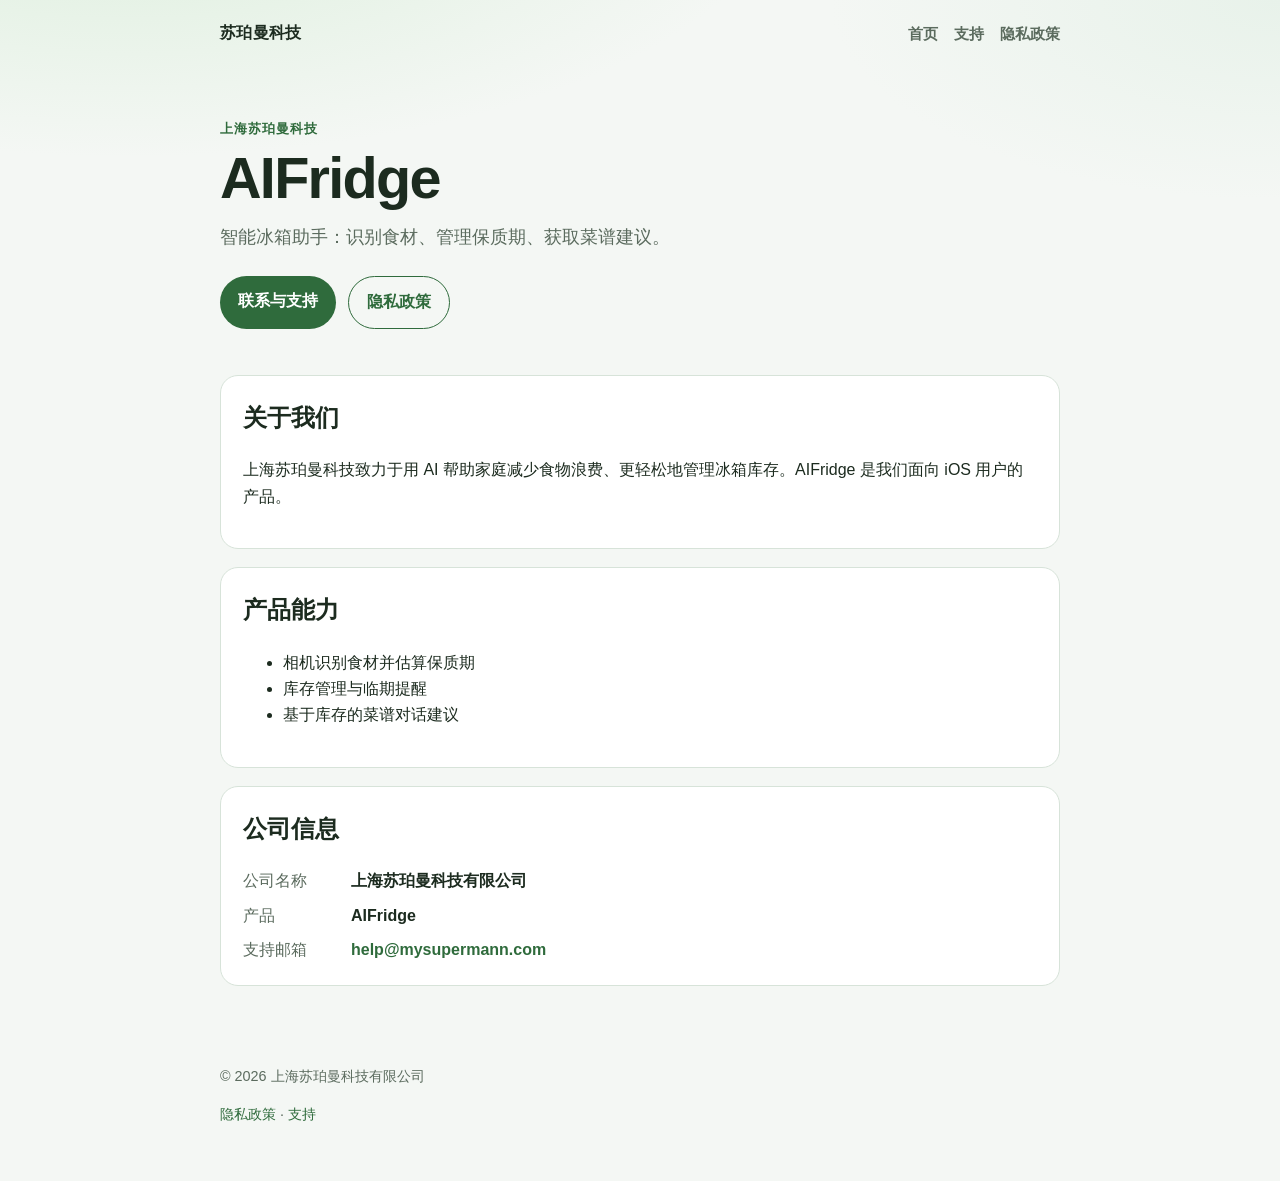
<file: index.html>
<!DOCTYPE html>
<html lang="zh-CN">
<head>
  <meta charset="UTF-8" />
  <meta name="viewport" content="width=device-width, initial-scale=1" />
  <title>上海苏珀曼科技 · AIFridge</title>
  <meta name="description" content="上海苏珀曼科技有限公司 — AIFridge 智能冰箱助手" />
  <link rel="stylesheet" href="./styles.css" />
</head>
<body>
  <header class="top">
    <a class="brand" href="./index.html">苏珀曼科技</a>
    <nav>
      <a href="./index.html">首页</a>
      <a href="./support.html">支持</a>
      <a href="./privacy.html">隐私政策</a>
    </nav>
  </header>

  <main>
    <section class="hero">
      <p class="eyebrow">上海苏珀曼科技</p>
      <h1>AIFridge</h1>
      <p class="lead">智能冰箱助手：识别食材、管理保质期、获取菜谱建议。</p>
      <div class="actions">
        <a class="btn" href="./support.html">联系与支持</a>
        <a class="btn ghost" href="./privacy.html">隐私政策</a>
      </div>
    </section>

    <section class="block">
      <h2>关于我们</h2>
      <p>上海苏珀曼科技致力于用 AI 帮助家庭减少食物浪费、更轻松地管理冰箱库存。AIFridge 是我们面向 iOS 用户的产品。</p>
    </section>

    <section class="block">
      <h2>产品能力</h2>
      <ul>
        <li>相机识别食材并估算保质期</li>
        <li>库存管理与临期提醒</li>
        <li>基于库存的菜谱对话建议</li>
      </ul>
    </section>

    <section class="block">
      <h2>公司信息</h2>
      <dl class="info">
        <dt>公司名称</dt>
        <dd>上海苏珀曼科技有限公司</dd>
        <dt>产品</dt>
        <dd>AIFridge</dd>
        <dt>支持邮箱</dt>
        <dd><a href="mailto:help@mysupermann.com">help@mysupermann.com</a></dd>
      </dl>
    </section>
  </main>

  <footer>
    <p>© 2026 上海苏珀曼科技有限公司</p>
    <p><a href="./privacy.html">隐私政策</a> · <a href="./support.html">支持</a></p>
  </footer>
</body>
</html>
</file>
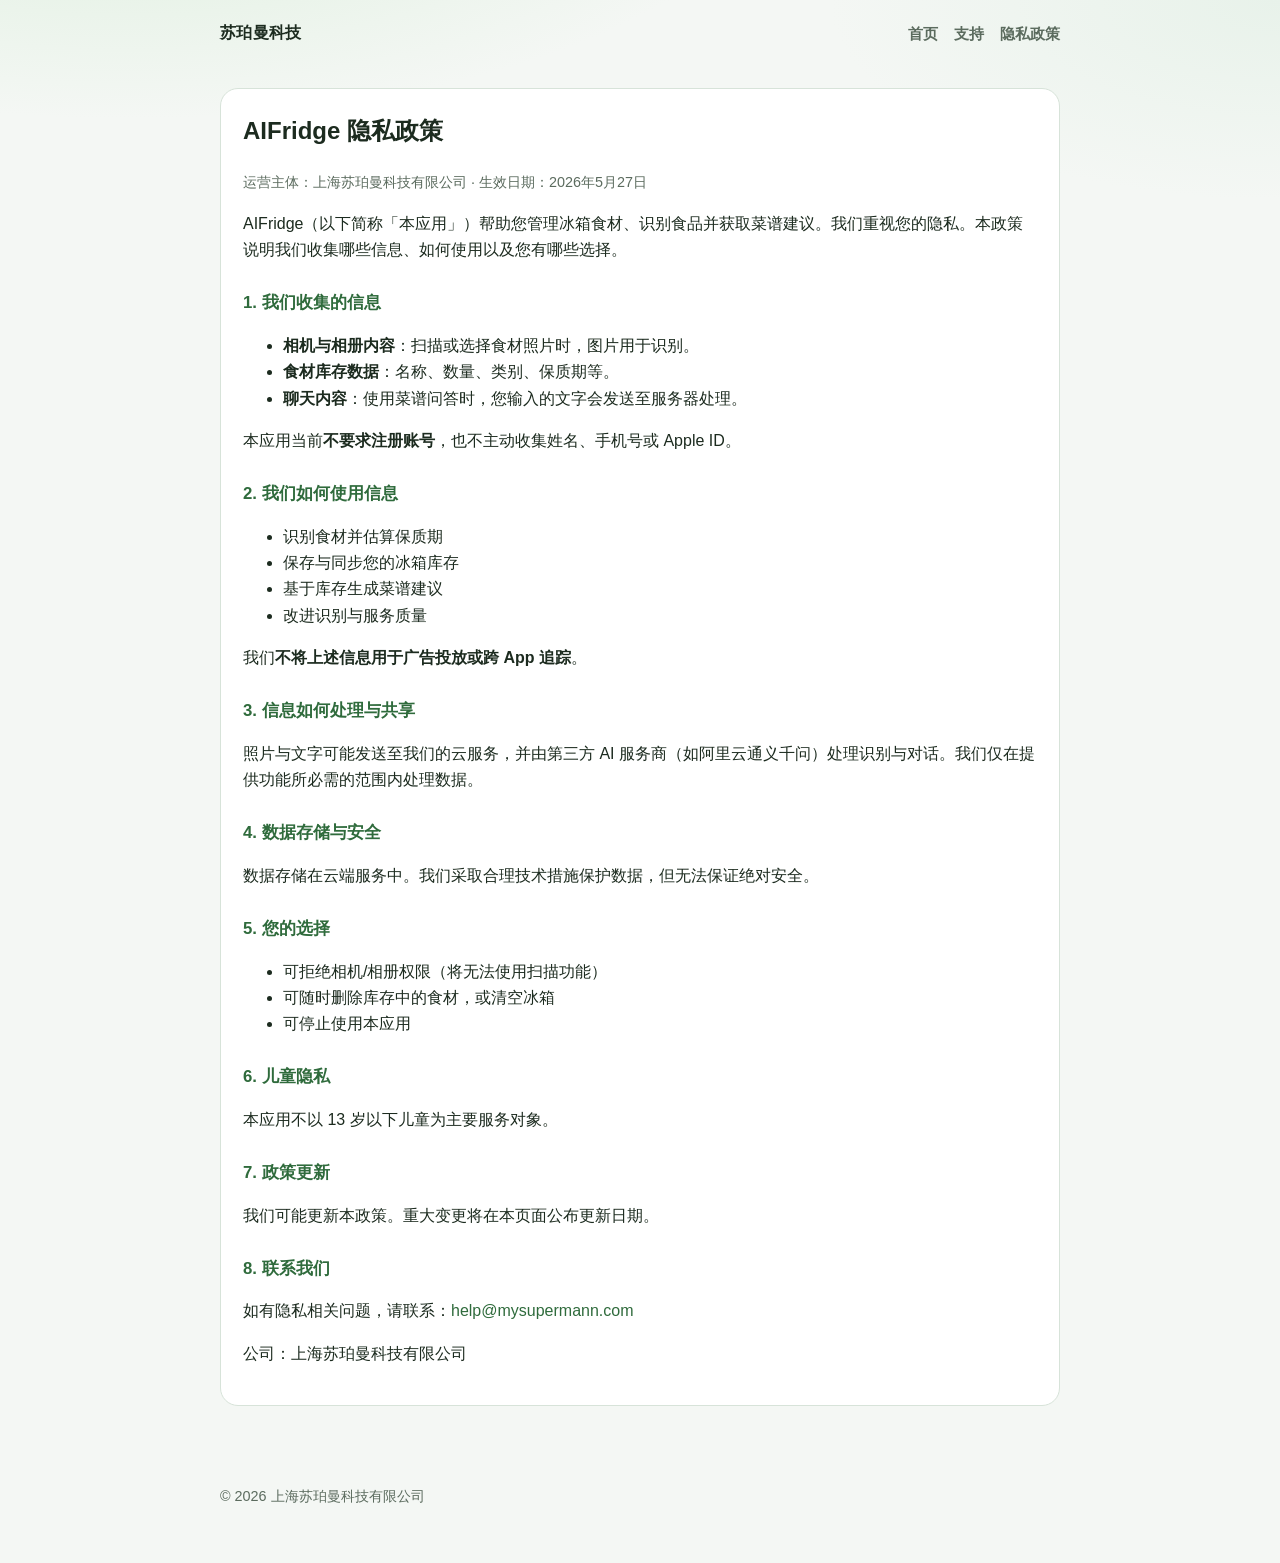
<file: privacy.html>
<!DOCTYPE html>
<html lang="zh-CN">
<head>
  <meta charset="UTF-8" />
  <meta name="viewport" content="width=device-width, initial-scale=1" />
  <title>隐私政策 · AIFridge</title>
  <link rel="stylesheet" href="./styles.css" />
</head>
<body>
  <header class="top">
    <a class="brand" href="./index.html">苏珀曼科技</a>
    <nav>
      <a href="./index.html">首页</a>
      <a href="./support.html">支持</a>
      <a href="./privacy.html">隐私政策</a>
    </nav>
  </header>

  <main>
    <article class="block legal">
      <h1>AIFridge 隐私政策</h1>
      <p class="meta">运营主体：上海苏珀曼科技有限公司 · 生效日期：2026年5月27日</p>

      <p>AIFridge（以下简称「本应用」）帮助您管理冰箱食材、识别食品并获取菜谱建议。我们重视您的隐私。本政策说明我们收集哪些信息、如何使用以及您有哪些选择。</p>

      <h2>1. 我们收集的信息</h2>
      <ul>
        <li><strong>相机与相册内容</strong>：扫描或选择食材照片时，图片用于识别。</li>
        <li><strong>食材库存数据</strong>：名称、数量、类别、保质期等。</li>
        <li><strong>聊天内容</strong>：使用菜谱问答时，您输入的文字会发送至服务器处理。</li>
      </ul>
      <p>本应用当前<strong>不要求注册账号</strong>，也不主动收集姓名、手机号或 Apple ID。</p>

      <h2>2. 我们如何使用信息</h2>
      <ul>
        <li>识别食材并估算保质期</li>
        <li>保存与同步您的冰箱库存</li>
        <li>基于库存生成菜谱建议</li>
        <li>改进识别与服务质量</li>
      </ul>
      <p>我们<strong>不将上述信息用于广告投放或跨 App 追踪</strong>。</p>

      <h2>3. 信息如何处理与共享</h2>
      <p>照片与文字可能发送至我们的云服务，并由第三方 AI 服务商（如阿里云通义千问）处理识别与对话。我们仅在提供功能所必需的范围内处理数据。</p>

      <h2>4. 数据存储与安全</h2>
      <p>数据存储在云端服务中。我们采取合理技术措施保护数据，但无法保证绝对安全。</p>

      <h2>5. 您的选择</h2>
      <ul>
        <li>可拒绝相机/相册权限（将无法使用扫描功能）</li>
        <li>可随时删除库存中的食材，或清空冰箱</li>
        <li>可停止使用本应用</li>
      </ul>

      <h2>6. 儿童隐私</h2>
      <p>本应用不以 13 岁以下儿童为主要服务对象。</p>

      <h2>7. 政策更新</h2>
      <p>我们可能更新本政策。重大变更将在本页面公布更新日期。</p>

      <h2>8. 联系我们</h2>
      <p>如有隐私相关问题，请联系：<a href="mailto:help@mysupermann.com">help@mysupermann.com</a></p>
      <p>公司：上海苏珀曼科技有限公司</p>
    </article>
  </main>

  <footer>
    <p>© 2026 上海苏珀曼科技有限公司</p>
  </footer>
</body>
</html>
</file>
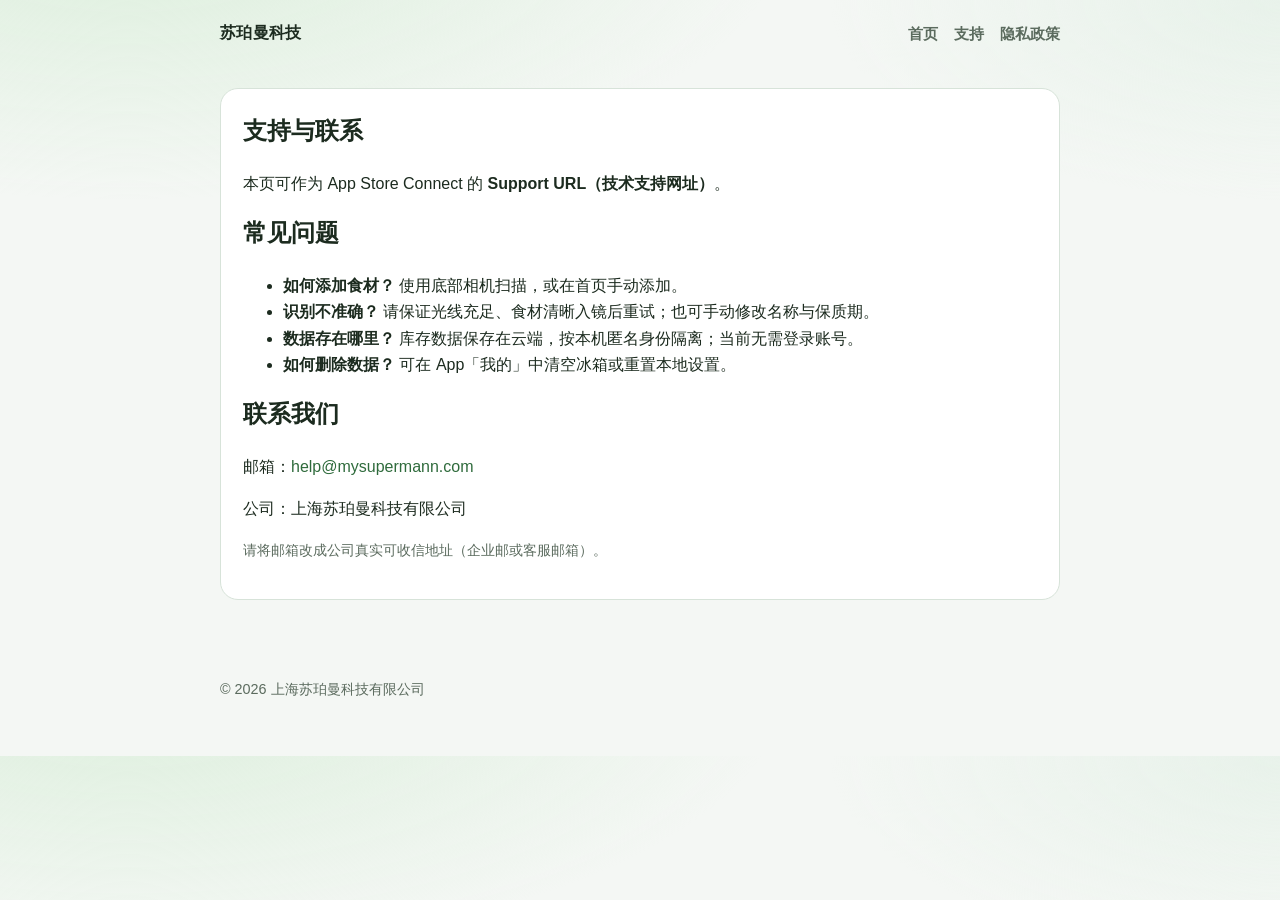
<file: support.html>
<!DOCTYPE html>
<html lang="zh-CN">
<head>
  <meta charset="UTF-8" />
  <meta name="viewport" content="width=device-width, initial-scale=1" />
  <title>支持 · 上海苏珀曼科技 / AIFridge</title>
  <link rel="stylesheet" href="./styles.css" />
</head>
<body>
  <header class="top">
    <a class="brand" href="./index.html">苏珀曼科技</a>
    <nav>
      <a href="./index.html">首页</a>
      <a href="./support.html">支持</a>
      <a href="./privacy.html">隐私政策</a>
    </nav>
  </header>

  <main>
    <section class="block">
      <h1>支持与联系</h1>
      <p>本页可作为 App Store Connect 的 <strong>Support URL（技术支持网址）</strong>。</p>

      <h2>常见问题</h2>
      <ul>
        <li><strong>如何添加食材？</strong> 使用底部相机扫描，或在首页手动添加。</li>
        <li><strong>识别不准确？</strong> 请保证光线充足、食材清晰入镜后重试；也可手动修改名称与保质期。</li>
        <li><strong>数据存在哪里？</strong> 库存数据保存在云端，按本机匿名身份隔离；当前无需登录账号。</li>
        <li><strong>如何删除数据？</strong> 可在 App「我的」中清空冰箱或重置本地设置。</li>
      </ul>

      <h2>联系我们</h2>
      <p>邮箱：<a href="mailto:help@mysupermann.com">help@mysupermann.com</a></p>
      <p>公司：上海苏珀曼科技有限公司</p>
      <p class="note">请将邮箱改成公司真实可收信地址（企业邮或客服邮箱）。</p>
    </section>
  </main>

  <footer>
    <p>© 2026 上海苏珀曼科技有限公司</p>
  </footer>
</body>
</html>
</file>
<file: styles.css>
:root {
  --bg: #f4f7f4;
  --ink: #1c2b1f;
  --muted: #5b6b5e;
  --accent: #2f6b3c;
  --card: #ffffff;
  --line: #d7e3d9;
}

* { box-sizing: border-box; }
body {
  margin: 0;
  font-family: -apple-system, BlinkMacSystemFont, "Segoe UI", "PingFang SC", "Hiragino Sans GB", sans-serif;
  color: var(--ink);
  background:
    radial-gradient(1200px 500px at 10% -10%, #dcefdc 0%, transparent 55%),
    radial-gradient(900px 400px at 100% 0%, #e8f2ea 0%, transparent 50%),
    var(--bg);
  line-height: 1.65;
}

a { color: var(--accent); text-decoration: none; }
a:hover { text-decoration: underline; }

.top {
  max-width: 880px;
  margin: 0 auto;
  padding: 20px 20px 0;
  display: flex;
  align-items: center;
  justify-content: space-between;
  gap: 16px;
}
.brand {
  font-weight: 800;
  color: var(--ink);
  letter-spacing: 0.02em;
}
nav { display: flex; gap: 16px; flex-wrap: wrap; }
nav a { color: var(--muted); font-size: 0.95rem; font-weight: 600; }

main { max-width: 880px; margin: 0 auto; padding: 24px 20px 64px; }

.hero {
  padding: 48px 0 28px;
}
.eyebrow {
  margin: 0 0 8px;
  color: var(--accent);
  font-weight: 700;
  letter-spacing: 0.08em;
  text-transform: uppercase;
  font-size: 0.8rem;
}
.hero h1 {
  margin: 0;
  font-size: clamp(2.4rem, 6vw, 3.6rem);
  line-height: 1.05;
  letter-spacing: -0.03em;
}
.lead {
  margin: 14px 0 0;
  max-width: 34rem;
  font-size: 1.15rem;
  color: var(--muted);
}
.actions { display: flex; gap: 12px; flex-wrap: wrap; margin-top: 24px; }
.btn {
  display: inline-block;
  background: var(--accent);
  color: #fff !important;
  padding: 12px 18px;
  border-radius: 999px;
  font-weight: 700;
  text-decoration: none !important;
}
.btn.ghost {
  background: transparent;
  color: var(--accent) !important;
  border: 1.5px solid var(--accent);
}

.block {
  background: var(--card);
  border: 1px solid var(--line);
  border-radius: 18px;
  padding: 22px 22px;
  margin-top: 18px;
}
.block h1, .block h2 { margin-top: 0; }
.legal h2 { margin-top: 1.6rem; font-size: 1.05rem; color: var(--accent); }
.meta { color: var(--muted); font-size: 0.9rem; }
.info { display: grid; grid-template-columns: 6rem 1fr; gap: 8px 12px; margin: 0; }
.info dt { color: var(--muted); }
.info dd { margin: 0; font-weight: 600; }
.note { color: var(--muted); font-size: 0.9rem; }

footer {
  max-width: 880px;
  margin: 0 auto;
  padding: 0 20px 40px;
  color: var(--muted);
  font-size: 0.9rem;
}
</file>
